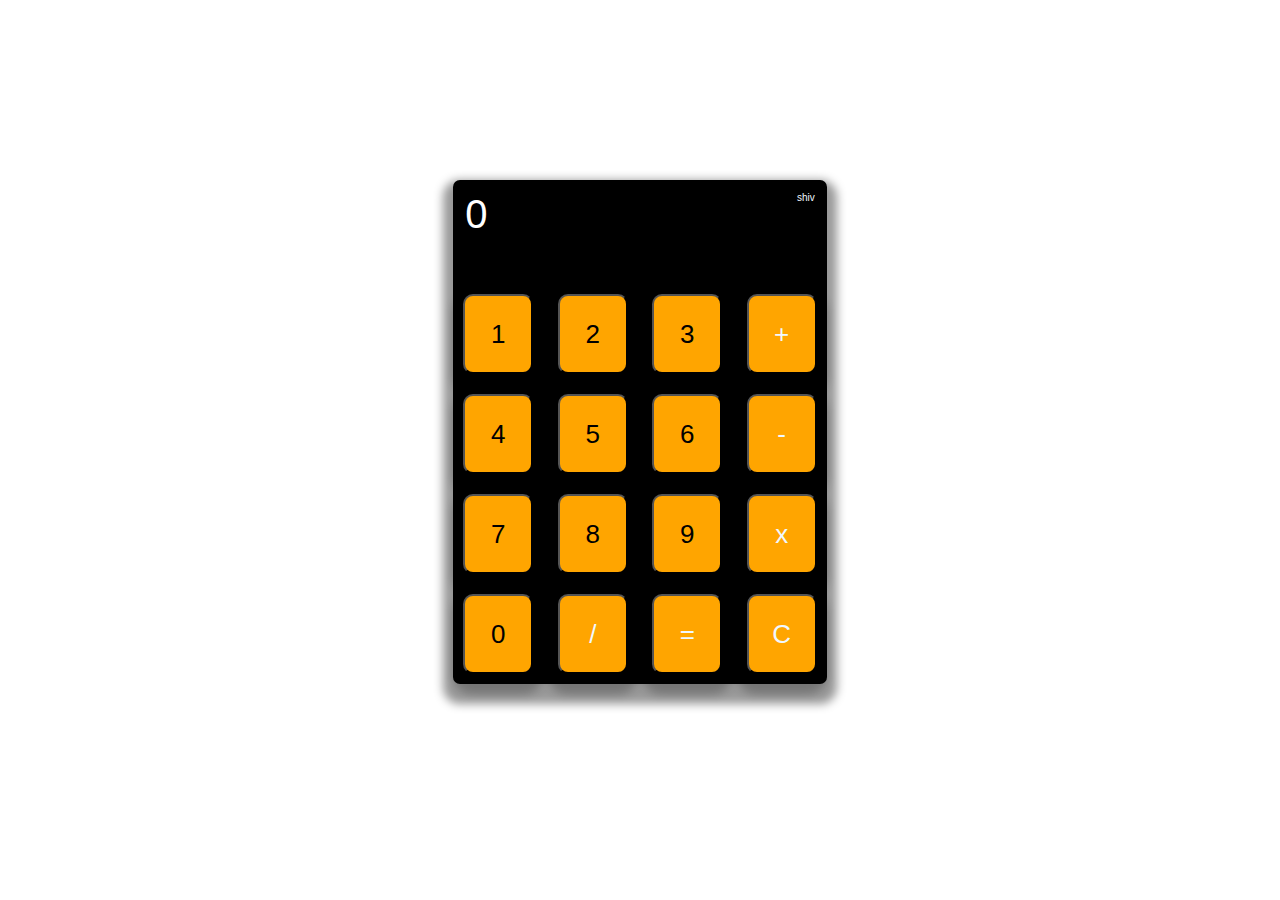
<file: java script projects/project 4/index.html>
<!DOCTYPE html>
<html lang="en">
<head>
    <meta charset="UTF-8">
    <meta http-equiv="X-UA-Compatible" content="IE=edge">
    <meta name="viewport" content="width=device-width, initial-scale=1.0">
    <title>cal</title>
    <link rel="stylesheet" href="style.css">
</head>
<div id="main">

  <div id="calculator">
    <span id="span">shiv</span>
    <div id="result">0</div>
    <button onclick="handleClick('1'),play()">1</button>
    <button onclick="handleClick('2'),play()">2</button>
    <button onclick="handleClick('3'),play()">3</button>
    <button id="plus" onclick="handleClick('+'),play() ">+</button>
    <br>
    <button onclick="handleClick('4'),play()">4</button>
    <button onclick="handleClick('5'),play()">5</button>
    <button onclick="handleClick('6'),play()">6</button>
    <button id="minus" onclick="handleClick('-'),play()"  >-</button>
    <br>
    <button onclick="handleClick('7'),play()">7</button>
    <button onclick="handleClick('8'),play()">8</button>
    <button onclick="handleClick('9'),play()">9</button>
    <button id="mult" onclick="handleClick('*'),play()">x</button>
    <br>
    <button onclick="handleClick('0'),play()">0</button>
    <button id="divi"onclick="handleClick('/'),play()">/</button>
    <button  id="equal"onclick="handleEquals(),play()">=</button>
    <button id="c"onclick="handleClear(),play()">C</button>
  </div>
</div>


    <script src="story.js"></script>
</body>
</html>
</file>
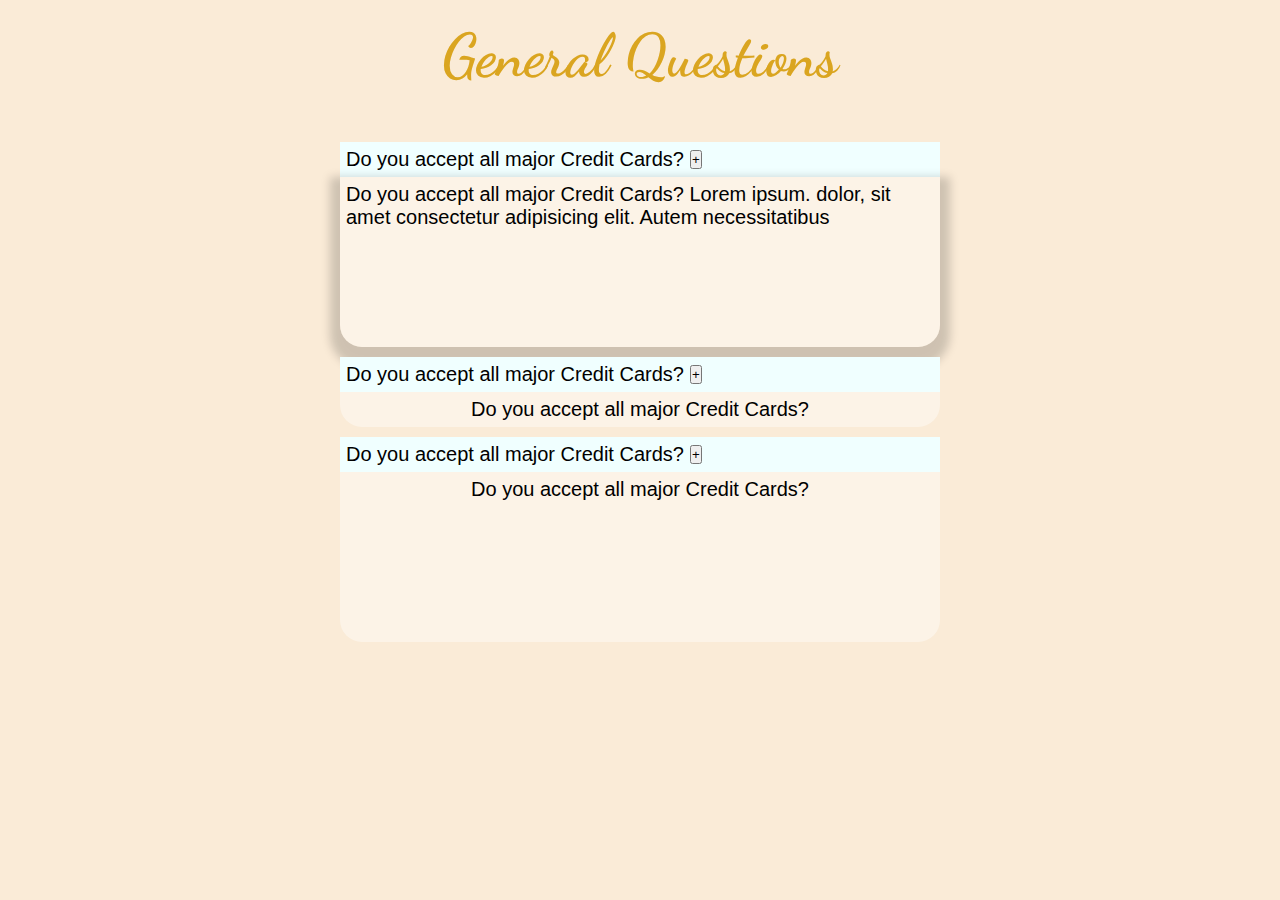
<file: java script projects/project 5/index.html>
<!DOCTYPE html>
<html lang="en">

<head>
    <meta charset="UTF-8">
    <meta http-equiv="X-UA-Compatible" content="IE=edge">
    <meta name="viewport" content="width=device-width, initial-scale=1.0">
    <link rel="stylesheet" href="style.css">
    <title>Disclimer</title>
</head>

<body>
    <div class="main">
        <h1>General Questions</h1>
        <div class="content">
            <div id="con1">
                <div id="con1div">
                    <p id="que1">Do you accept all major Credit Cards?</p><button id="span-btn1"><span
                            id="span">&#43;</span></button>
                </div>


                <p class="res1">
                    Do you accept all major Credit Cards? Lorem ipsum. dolor, sit amet consectetur 
                    adipisicing elit. Autem necessitatibus
                </p>


            </div>
            <div id="con2">
                <div id="con1div">
                    <p id="que1">Do you accept all major Credit Cards?</p><button id="span-btn2"><span
                            id="span">&#43;</span></button>
                </div>


                <p class="res2">
                    Do you accept all major Credit Cards?
                </p>


            </div>
            <div id="con3">
                <div id="con1div">
                    <p id="que1">Do you accept all major Credit Cards?</p><button id="span-btn3"><span
                            id="span">&#43;</span></button>
                </div>


                <p class="res3">
                    Do you accept all major Credit Cards?
                </p>


            </div>

        </div>

    </div>

    <script src="app.js"></script>
</body>

</html>
</file>
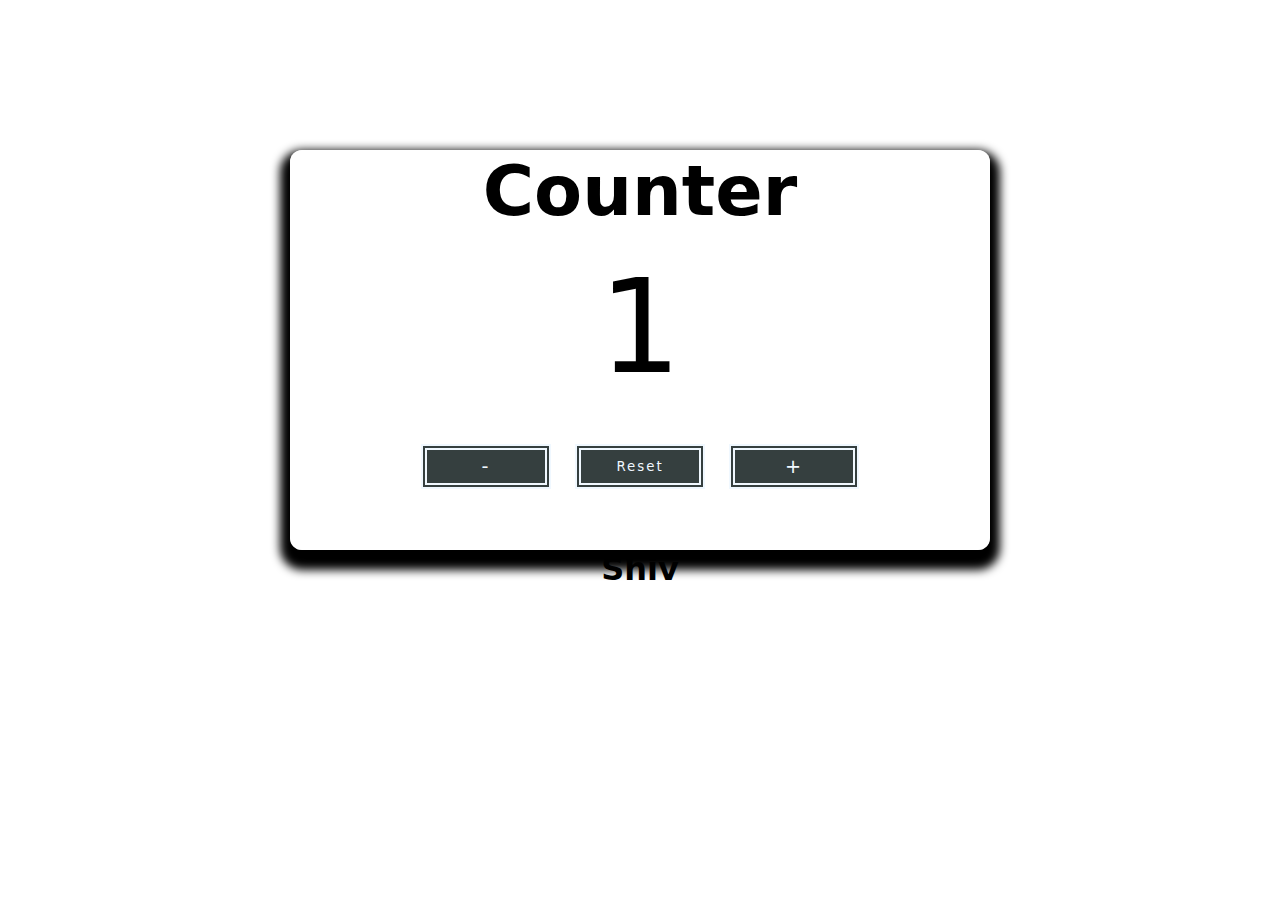
<file: java script projects/project1/index.html>
<!DOCTYPE html>
<html lang="en">
<head>
    <meta charset="UTF-8">
    <meta http-equiv="X-UA-Compatible" content="IE=edge">
    <meta name="viewport" content="width=device-width, initial-scale=1.0">
    <title>Counter</title>
    <link rel="stylesheet" href="style.css">
</head>
<body>

    <div id="container">
        <div id="innerdiv">
            <h1>Counter</h1><br>
            <p id="number" class="number">1</p><br>
            <div id="innerupper">
            <button id="btn1" class="btn1" onclick="countminus();onclick=song1()">-</button>
            <button id="reset" class="resst" onclick="reset();onclick=song2()">Reset</button>
            <button id="btn2" class="btn2" onclick="countplus();onclick=song2()">+</button>
        </div>
        </div>

    </div>
    <div id="maker">
        <h1>Shiv</h1>
    </div>
    <script src="script.js"></script>
    
</body>
</html>
</file>
<file: java script projects/project 4/style.css>
*{
    padding: 0;
    margin: 0;
    font-family: Impact, Haettenschweiler, 'Arial Narrow Bold', sans-serif;

}
body{
    background-color: rgb(255, 255, 255);
}
#main{
    height: 100%;
    background-color: rgb(255, 255, 255);
    justify-content: center;
    display: flex;
}
#span{
    color: aliceblue;
    float: right;
    font-size: 10px;
    padding: 12px;
}
#calculator{
    box-shadow: 0 10px 10px 10px rgba(0, 0, 0, 0.402);
    background-color: rgb(0, 0, 0);
    margin-top: 180px;

    border-radius: 7px;
}

#result{
    padding: 12px;
    color: rgb(255, 255, 255);
    height: 80px;
    width: 40px;
    font-size: 40px;
}

#calculator button{
    background-color: orange;
    font-size: 26px;
    height: 80px;
    width: 70px;
    box-shadow: 0 10px 10px 10px rgba(0, 0, 0, 0.233);
    margin: 10px;
    border-radius: 10px;
}
#calculator button:hover{
    height: 85px;
    width: 75px;
    color: white;
    box-shadow: 0 10px 10px 10px rgba(0, 0, 0, 0.233);
    margin: 10px;
    border-radius: 10px;
}
#plus{
    color: aliceblue;
}
#minus{
    font-size: 90px;
    color: aliceblue;
}
#mult{
    color: aliceblue;
}
#divi{
    color: aliceblue;
}
#c{
    color: aliceblue;
}
#equal{
    color: aliceblue;
}
@media  screen and (max-width:700px) {
    #main{
        height: 100%;
        background-color: rgb(255, 255, 255);
        justify-content: center;
        display: flex;
    }
    #calculator{
        box-shadow: 0 10px 10px 10px rgba(0, 0, 0, 0.402);
        background-color: rgb(0, 0, 0);
        margin-top: 100px;
        width: 320px;
        width: 330px;
        height: 550px;
        border-radius: 7px;
    }
    
    #result{
        padding: 12px;
        color: rgb(255, 255, 255);
        height: 80px;
        font-size: 40px;
    }
    
    #calculator button{
        background-color: orange;
        font-size: 20px;
        height: 90px;
        width: 67px;
        box-shadow: 0 5px 5px 5px rgba(255, 255, 255, 0.272);
        margin: 6px;
        border-radius: 10px;
    }
    #calculator button:hover{
        background-color: orange;
        font-size: 22px;
        height: 92px;
        color: aliceblue;
        width: 68px;
        box-shadow: 0 6px 6px 6px rgba(255, 255, 255, 0.233);
        margin: 6px;
        border-radius: 10px;
    }
    
}
</file>
<file: java script projects/project 5/style.css>
@import url('https://fonts.googleapis.com/css2?family=Dancing+Script:wght@700&family=Oswald&family=Teko&display=swap');
*{
    padding: 0;
    margin: 0;
    font-family: 'Lucida Sans', 'Lucida Sans Regular', 'Lucida Grande', 'Lucida Sans Unicode', Geneva, Verdana, sans-serif;
}

body{
    background-color: antiquewhite;
    justify-content: center;
    display: flex; 
}
.content{
    width:600px;
}
.main h1{
    margin-top: 20px;
    font-size: 60px;
    justify-content: center;
    display: flex;
    font-family: 'Dancing Script', cursive;
    color: goldenrod;
}
#con1{
    margin-top: 50px;
    font-size: 20px;
}
.plus_icon{
    height: 20px;
    color: black;
    background-color: palevioletred;
    display: flex;

}
.far fa-plus-sqaure{
    color: black; 
    height: 20px;

}
#span-btn{
    height: 30px;
    width: 30px;
    background-color: rgba(218, 165, 32, 0.276) ;
    border-radius: 6px;
    float: right;
}
#con1div{
    background-color: azure;
    align-items: center;
    display: flex;
}
#que1{
    margin: 6px;
}
.res1{
    padding: 6px;
    border-radius: 0px 0px 22px 22px;
    justify-content: center;
    background-color: rgba(255, 255, 255, 0.407);
    box-shadow: 0 10px 10px 10px rgba(0, 0, 0, 0.177);
    transition: 1s;
    display: flex;
    /* background-color: azure; */
    height: 158px;
    /* background-color: aqua; */
}

/* cons 2--- */
#con2{
    margin-top: 10px;
    font-size: 20px;
}


.res2{
    padding: 6px;
    transition: 1s;
    border-radius: 0px 0px 22px 22px;
    /* background-color: aqua; */
    background-color: rgba(255, 255, 255, 0.407);
    
    height: auto;
    justify-content: center;
    display: flex;

}
#con3{
    margin-top: 10px;
    font-size: 20px;
}

.res3{
    justify-content: center;
    padding: 6px;
    display: flex;
    transition: 1s;
    border-radius: 0px 0px 22px 22px;
    background-color: rgba(255, 255, 255, 0.407);
    height: 158px;
}
.hidden {
    display: none;
  }
</file>
<file: java script projects/project1/style.css>
*{
    padding: 0;
    margin: 0;
    font-family: system-ui, -apple-system, BlinkMacSystemFont, 'Segoe UI', Roboto, Oxygen, Ubuntu, Cantarell, 'Open Sans', 'Helvetica Neue', sans-serif;

}
body{
    background-image: url(https://i.pinimg.com/originals/b4/d9/aa/b4d9aac7374566dc1a55bcbaae02fa0d.jpg);
    background-size: cover;
    
} 

#container{
    justify-content: center;
    display: flex;
}
#innerdiv{

    background-color: rgba(255, 255, 255, 0.699);
    box-shadow: 0 10px 10px 10px rgb(0, 0, 0);
    border-radius: 12px;
    margin-top: 150px;
    height: 400px;
    width: 700px;

}
#innerdiv h1{
    /* padding: 2px; */
    font-size: 70px;
    justify-content: center;
    display: flex;
}
#innerupper{
    /* padding: 10px; */
    margin-top: 10px;
    display: flex;
    justify-content: center;
}
#btn1{
    border-color: aliceblue;
    background-color: rgb(53, 63, 63);
    width: 130px;
    border-style: double;
    border-width: 6px;
    font-size: larger;

    height: 45px;
    /* padding: 3px; */
    letter-spacing: 2px;

    color: aliceblue;
    margin: 12px;
}
#btn1:hover{
    border-color: aliceblue;
    background-color: rgb(53, 63, 63);
    border-style: double;
    border-width: 9px;
    width: 150px;
    letter-spacing: 3px;
    height: 50px;
    /* padding: 3px; */
    color: aliceblue;
    margin: 12px;
}
#btn2{
    border-color: aliceblue;
    background-color: rgb(53, 63, 63);
    width: 130px;
    font-size: larger;
    border-style: double;
    border-width: 6px;
    letter-spacing: 2px;

    height: 45px;
    /* padding: 3px; */
    color: aliceblue;
    margin: 12px;
}

#btn2:hover{
    border-color: aliceblue;
    background-color: rgb(53, 63, 63);
    border-style: double;
    width: 150px;
    letter-spacing: 3px;
    height: 50px;
    border-width: 6px;
    /* padding: 3px; */
    color: aliceblue;
    margin: 12px;
}
#reset{
    letter-spacing: 2px;
    border-color: aliceblue;
    background-color: rgb(53, 63, 63);
    width: 130px;
    border-style: double;
    border-width: 6px;
    height: 45px;
    /* padding: 3px; */
    color: aliceblue;
    margin: 12px;
}
#reset:hover{
    border-color: aliceblue;
    background-color: rgb(53, 63, 63);
    border-style: double;
    width: 150px;
    letter-spacing: 3px;
    height: 50px;
    border-width: 6px;
    /* padding: 3px; */
    color: aliceblue;
    margin: 12px;
}

#number {
    justify-content: center;
    display: flex;
    font-size: 130px;
}
#maker{
    justify-content: center;
    display: flex;
}
@media screen and (max-width:700px) {

    #innerdiv{
    background-color: rgb(255, 255, 255);
    box-shadow: 0 10px 10px 10px rgba(0, 0, 0, 0.361);
    border-radius: 12px;
    margin-top: 150px;
    height: 400px;
    width: 300px;

}
}
</file>
